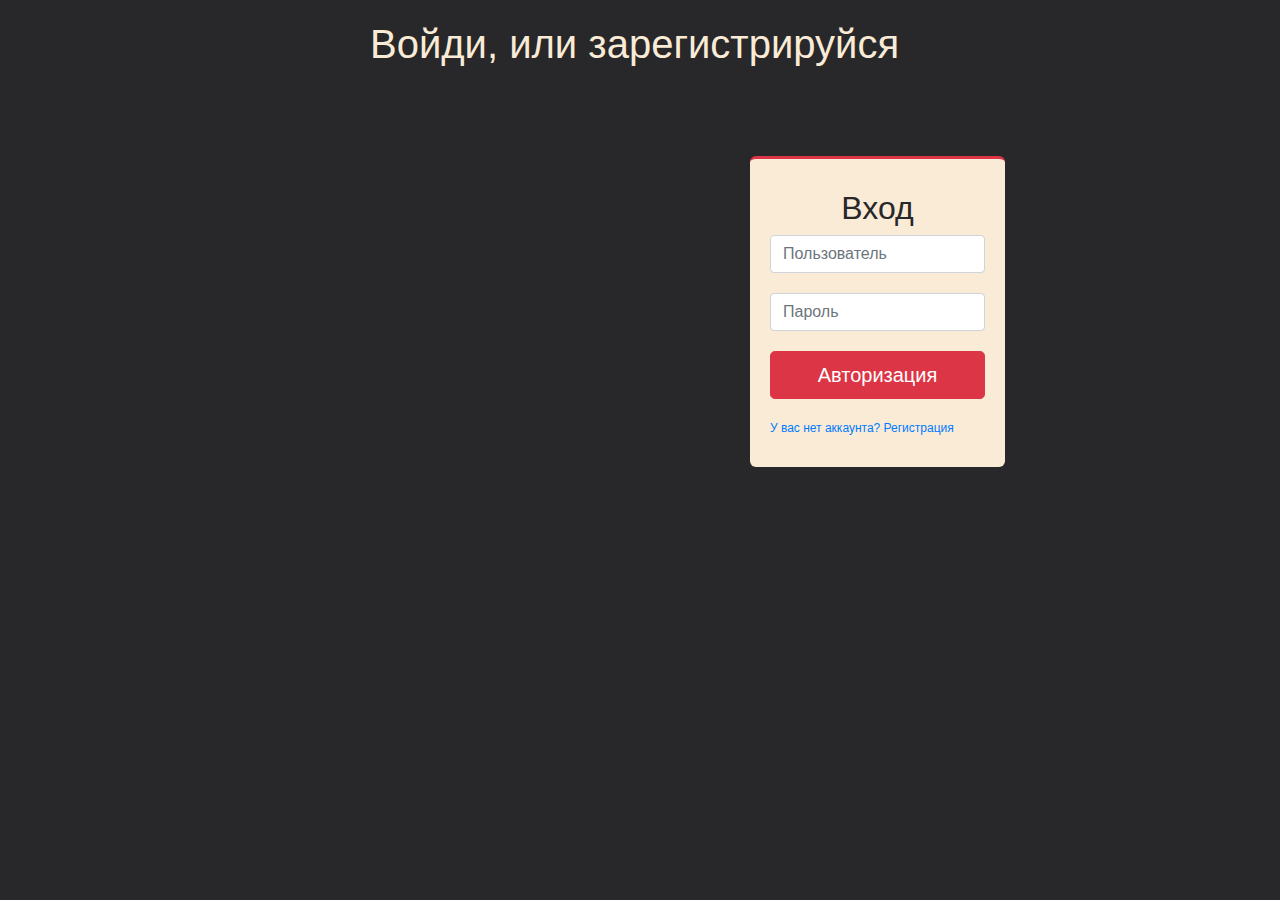
<file: Форма входа/src/index.html>
<!DOCTYPE html>
<html lang="ru">
<head>
    <meta charset="UTF-8">
    <meta name="viewport" content="width=device-width, initial-scale=1.0">
    <title>Форма входа</title>
    <link rel="stylesheet" href="css/bootstrap.css">    
    <link rel="stylesheet" href="css/style.css">
</head>
<body>

   <div class="section">
        <div class="container">
                <!-- 1 row -->
            <div class="row">
                <div class="col-lg-6 mx-auto header">
                    <h1>Войди, или зарегистрируйся</h1>
                </div>
            </div>
                <!-- 2 row -->
            <div class="row row-2">
                <!-- music -->
                <div class="col-lg-5 offset-lg-1">
                    <div class="video">
                        <iframe frameborder="0" style="border:none;width:100%;height:100%;" width="100%" height="100%" src="https://music.yandex.ru/iframe/#track/23602860/2725630">Слушайте <a href='https://music.yandex.ru/album/2725630/track/23602860'>Bitch</a> — <a href='https://music.yandex.ru/artist/3719601'>Allie X</a> на Яндекс.Музыке
                        </iframe>
                    </div>
                </div>
                <!-- Form -->
                <div class="col-lg-3 offset-lg-1">
                    
                    <div class="form">
                        <h2 class="form-header text-center">Вход</h2>
                        <form action="entry-authorization.html">
                            <input type="text" class="form-control input-lg input-form" placeholder="Пользователь">
                            <input type="text" class="form-control input-lg" placeholder="Пароль">
                            <button class="btn btn-danger btn-lg btn-block btn-form">Авторизация</button>
                        </form>
                        <a href="registration.html" class="form-link">У вас нет аккаунта? Регистрация</a>
                    </div>
                </div>
            </div>
        </div>
   </div>

</body>
</html>
</file>
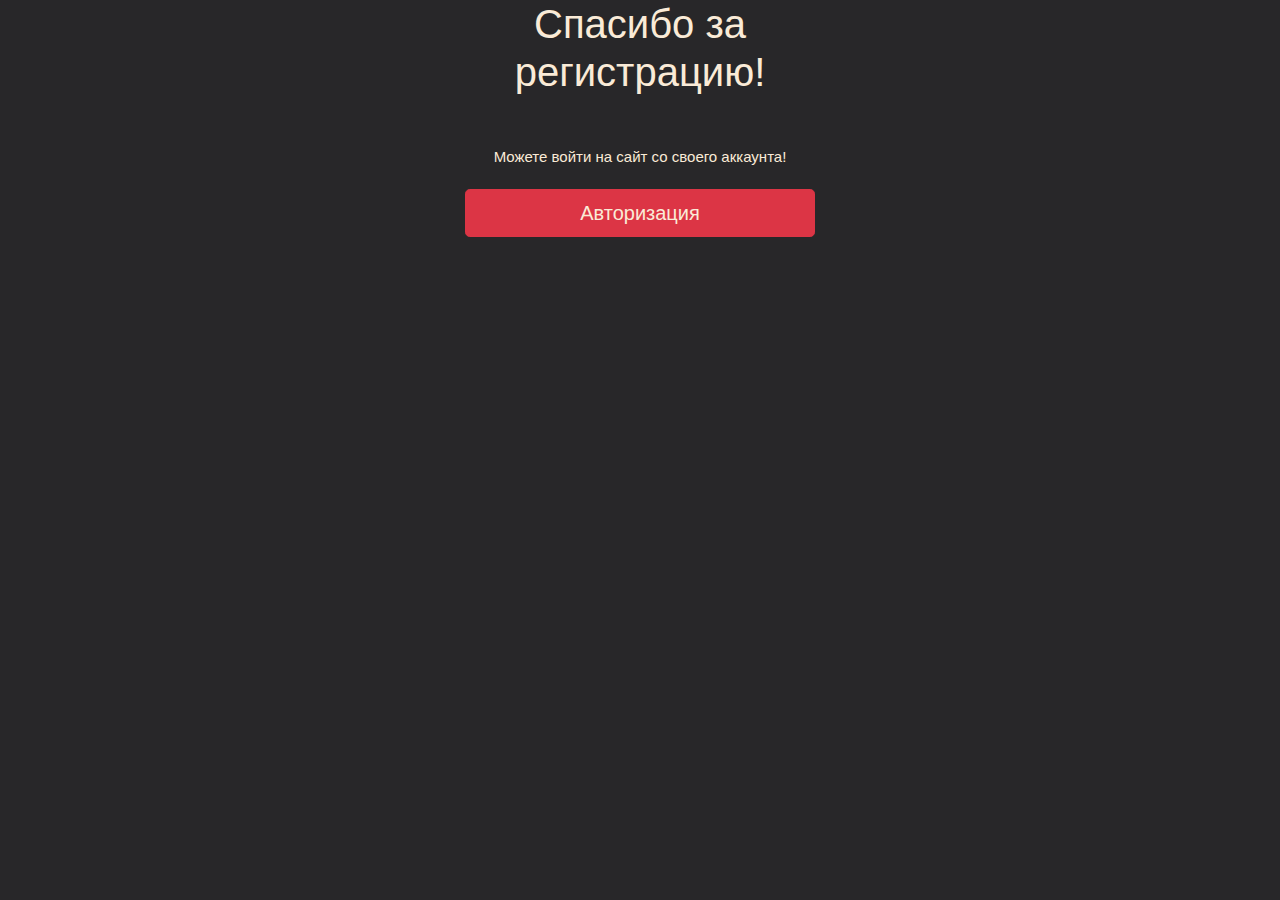
<file: Форма входа/src/entry-reg.html>
<!DOCTYPE html>
<html lang="en">
<head>
    <meta charset="UTF-8">
    <meta name="viewport" content="width=device-width, initial-scale=1.0">
    <title>entry-reg</title>
    <link rel="stylesheet" href="css/bootstrap.css">    
    <link rel="stylesheet" href="css/style.css">
</head>
<body>
    <div class="section">
        <div class="container">
            <div class="row">
                <div class="col-md-4 mx-auto text-center">
                    <h1>Cпасибо за регистрацию!</h1>
                    <p class="registrationP text-center">Можете войти на сайт со своего аккаунта!</p>
                    <button class="btn btn-danger btn-lg btn-block btn-form"><a class="reg-a" href="index.html">Авторизация</a></button>
                </div>
            </div>
        </div>
    </div>
</body>
</html>
</file>
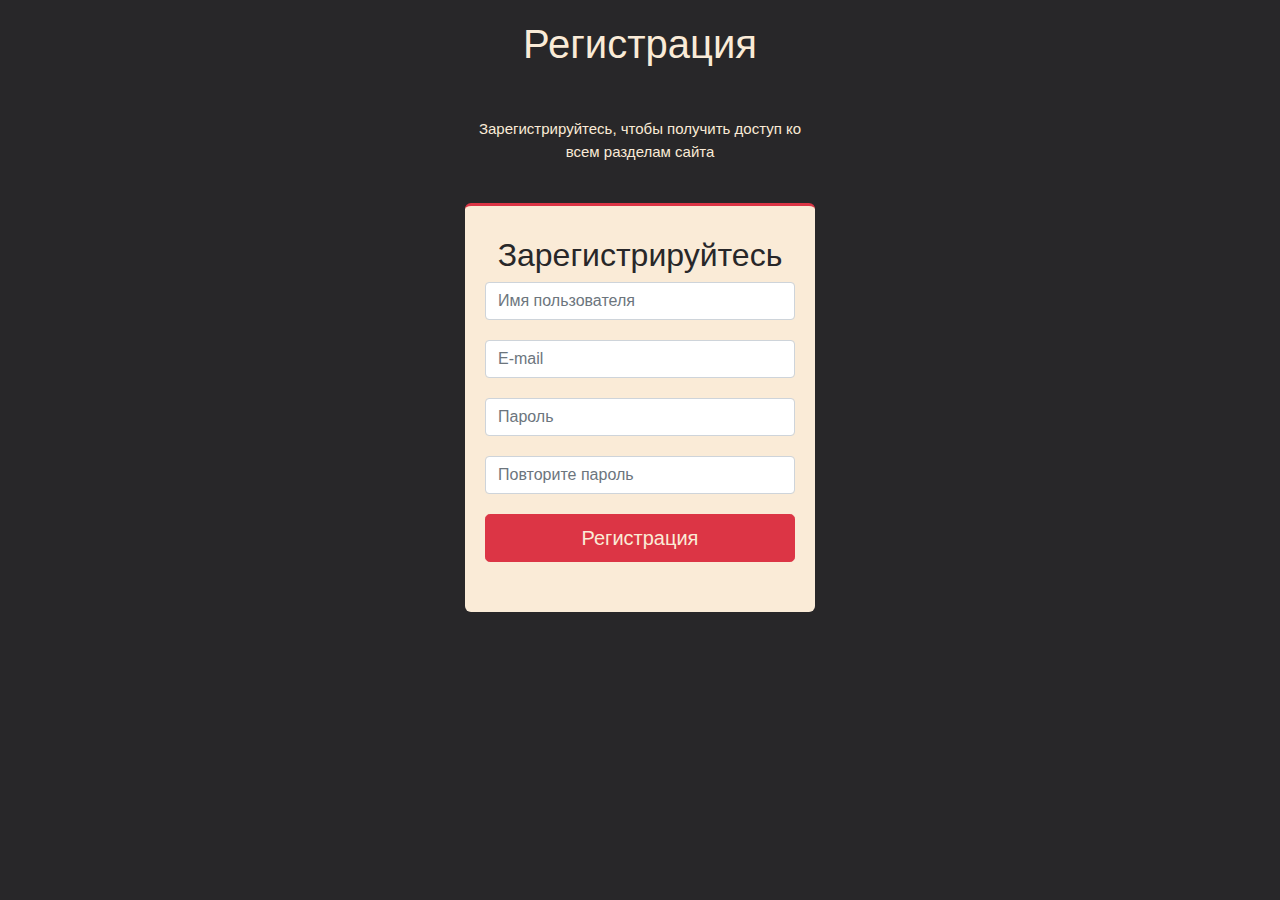
<file: Форма входа/src/registration.html>
<!DOCTYPE html>
<html lang="en">
<head>
    <meta charset="UTF-8">
    <meta name="viewport" content="width=device-width, initial-scale=1.0">
    <title>Registration</title>
    <link rel="stylesheet" href="css/bootstrap.css">    
    <link rel="stylesheet" href="css/style.css">
</head>
<body>
    <div class="section">
        <div class="container text-center">
            <!-- 1 row -->
            <div class="row">
                <div class="col-md-4 mx-auto header">
                    <h1>Регистрация</h1>
                    <p class="registrationP text-center">Зарегистрируйтесь, чтобы получить доступ ко всем разделам сайта</p>
                </div>
            </div>
            <div class="row">
                <div class="col-md-4 mx-auto ">
                    <div class="form registration-form">
                        <h2 class="form-header text-center">Зарегистрируйтесь</h2>
                        <form action="#">
                            <input type="text" class="form-control input-lg input-form" placeholder="Имя пользователя">
                            <input type="text" class="form-control input-lg input-form" placeholder="E-mail">
                            <input type="text" class="form-control input-lg input-form" placeholder="Пароль">
                            <input type="text" class="form-control input-lg input-form" placeholder="Повторите пароль">
                            <button class="btn btn-danger btn-lg btn-block btn-form"><a class="reg-a" href="entry-reg.html">Регистрация</a></button>
                        </form>
                </div>
            </div>
        </div>
    </div>
</body>
</html>
</file>
<file: Форма входа/src/css/style.css>
body {
    background-color :#282729;
    font-size: 2px;
}
h1 {
    color: #FAEBD7;
}
.header {
    margin-top: 20px;
}
.ff {
    border: 1px solid red;
}
.form-header {
    color: #282729;
}
.form {
    border-top: 3px solid #DC3545;
    border-radius: 6px;
    background-color: #FAEBD7;
    padding: 30px 20px 
}
.form-link {
    font-size: 12px;
}
.row-2 {
    padding-top: 80px;
}
.btn-form {
    margin: 20px auto;
}
.input-form {
    margin-bottom: 20px;
}
.registrationP {
    font-size: 15px;
    color: #FAEBD7;
    margin: 50px 10px 0;
}

.registration-form {
    margin-top: 40px
}
.spinner {
    margin: 480px 0 0 950px;
}
.reg-a {
    text-decoration: none;
    color: #FAEBD7;
    display: block;
}
.reg-a:hover {
    text-decoration: none;
    color: #FAEBD7;
}
</file>
